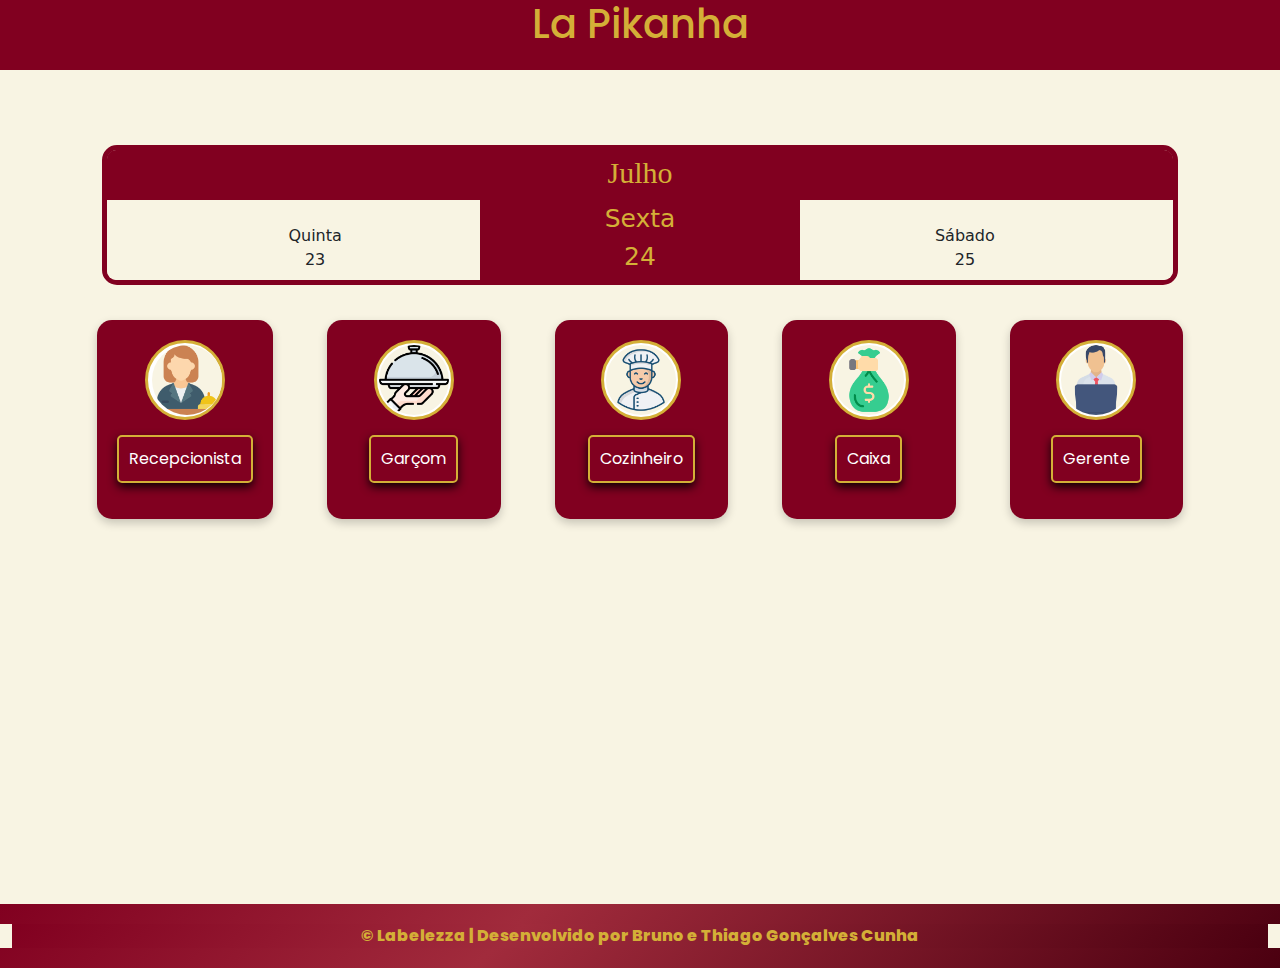
<file: index.html>
<!DOCTYPE html>
<html lang="pt-br">

<head>
    <meta charset="UTF-8">
    <meta name="viewport" content="width=device-width, initial-scale=1.0">
    <script src="https://cdn.jsdelivr.net/npm/bootstrap@5.3.3/dist/js/bootstrap.bundle.min.js"
        integrity="sha384-YvpcrYf0tY3lHB60NNkmXc5s9fDVZLESaAA55NDzOxhy9GkcIdslK1eN7N6jIeHz" crossorigin="anonymous"
        defer></script>
    <script src="/js/script.js" defer></script>
    
    <link href="https://cdn.jsdelivr.net/npm/bootstrap@5.3.3/dist/css/bootstrap.min.css" rel="stylesheet"
        integrity="sha384-QWTKZyjpPEjISv5WaRU9OFeRpok6YctnYmDr5pNlyT2bRjXh0JMhjY6hW+ALEwIH" crossorigin="anonymous">
    <link href="https://fonts.googleapis.com/css2?family=Poppins:wght@300;400;500;600&display=swap" rel="stylesheet">

    <link rel="preconnect" href="https://fonts.googleapis.com">
    <link rel="preconnect" href="https://fonts.gstatic.com" crossorigin>
    <link href="https://fonts.googleapis.com/css2?family=Playfair+Display:ital,wght@0,400..900;1,400..900&display=swap"
        rel="stylesheet">
    <link href="https://fonts.googleapis.com/css2?family=Montserrat:ital,wght@0,100..900;1,100..900&display=swap"
        rel="stylesheet">
    <link rel="stylesheet" href="css/style.css">
    <title>La Pikanha</title>
    <link rel="icon" type="image/x-icon" href="/img/chef-masculino.png">
</head>

<body>

    <header id="cab">
        <h1>
            La Pikanha
        </h1>
    </header>
    <main class="container">
        <div class="calendario">
            <div class="apoio">
                <div class="hcalendario">
                    <span id="mes"></span>
                </div>
                <div class="corpocal">
                    <p>
                        <span id="diaDaSemanam"></span>
                        <br>
                        <span id="datam"></span>
                    </p>
                    <p class="prf">
                        <span id="diaDaSemana"></span>
                        <br>
                        <span id="data"></span>
                    </p>
                    <p>
                        <span id="diaDaSemanaM"></span>
                        <br>
                        <span id="dataM"></span>
                    </p>
                </div>
            </div>
        </div>
        <div>
            <section class="row">
                <article class="col">
                    <a href="pages/recepcao.html">
                        <div class="op">
                            <button id="recepcionista" class="btop">
                                <img src="img/recepcionista.png" height="70">
                            </button>
                            <p class="col-menu ">Recepcionista</p>
                        </div>
                    </a>
                </article>
                <article class="col">
                    <a href="pages/garcom.html">
                        <div class="col op">
                            <button id="garcom" class="btop"><img src="img/garcom.png" height="70"></button>
                            <p class="col-menu">Garçom</p>
                        </div>
                    </a>
                </article>
                <article class="col">
                    <a href="/pages/cozinheiro.html">
                        <div class="col op">
                            <button class="btop">
                                <img src="img/chef-masculino.png" height="70">
                            </button>
                            <p class="col-menu">Cozinheiro</p>
                        </div>
                    </a>
                </article>
                <article class="col">
                    <a href="pages/caixa.html">
                        <div class="col op">
                            <button class="btop">
                                <img src="img/money-bag.png" height="70">
                            </button>
                            <p class="col-menu">Caixa</p>
                        </div>
                    </a>
                </article>
                <article class="col">
                    <a href="pages/gerente.html">
                        <div class="col op">
                            <button class="btop">
                                <img src="img/gerente.png" height="70">
                            </button>

                            <p class="col-menu">Gerente</p>
                        </div>
                    </a>
                </article>
            </section>
            <section class="row">
            </section>
        </div>
    </main>
    <footer>
        <div class="container-fluid">
            <p class="mb-0">© Labelezza | Desenvolvido por Bruno e Thiago Gonçalves Cunha</p>
        </div>

    </footer>
    <span id="data"></span>
    
    

</body>

</html>
</file>
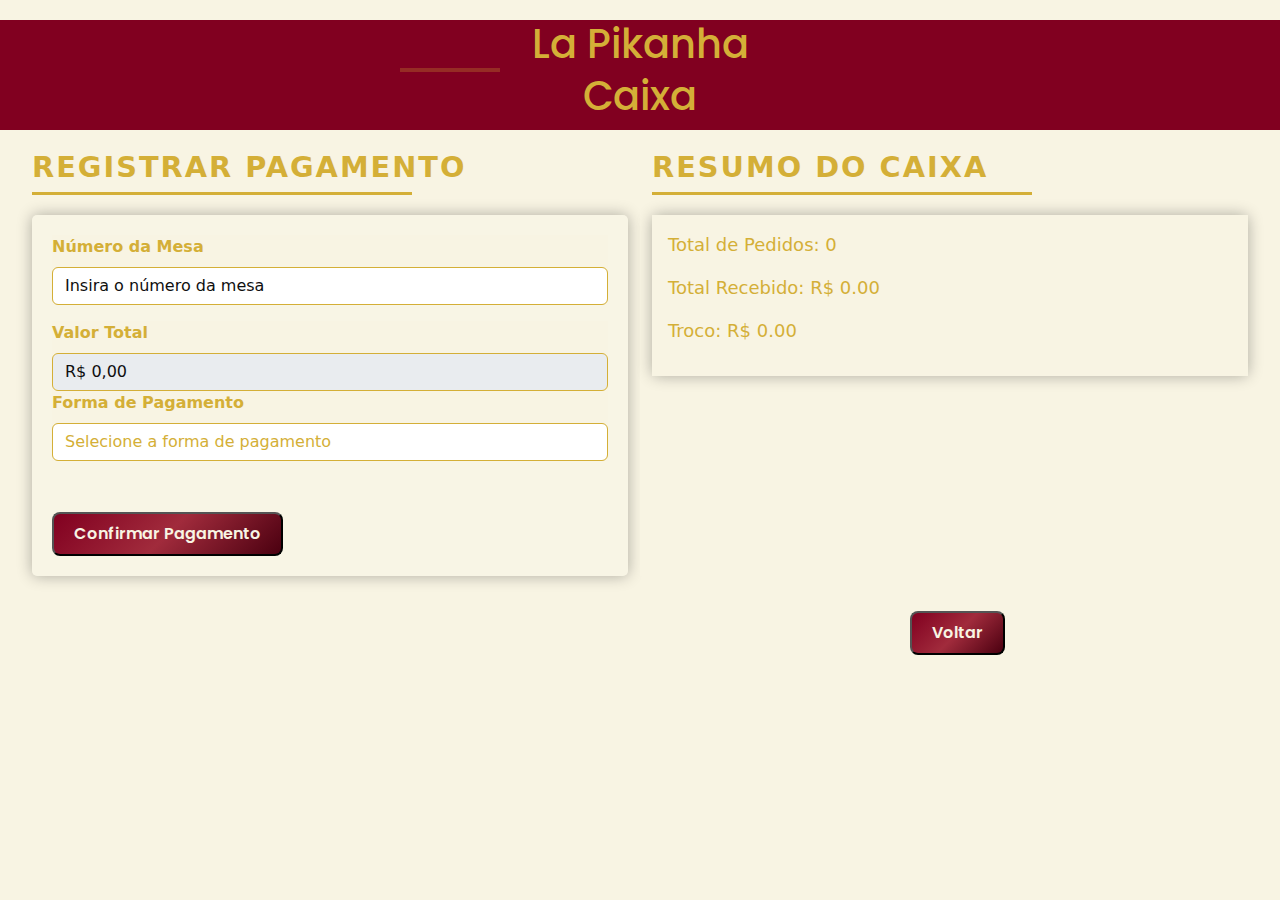
<file: pages/caixa.html>
<!DOCTYPE html>
<html lang="pt-br">
    <head>
        <meta charset="UTF-8">
        <meta name="viewport" content="width=device-width, initial-scale=1.0">
        <script src="https://cdn.jsdelivr.net/npm/bootstrap@5.3.3/dist/js/bootstrap.bundle.min.js"
            integrity="sha384-YvpcrYf0tY3lHB60NNkmXc5s9fDVZLESaAA55NDzOxhy9GkcIdslK1eN7N6jIeHz" crossorigin="anonymous"
            defer></script>
        <script src="/js/script.js" defer></script>
        <script src="/js/caixa.js" defer></script>
        <link href="https://cdn.jsdelivr.net/npm/bootstrap@5.3.3/dist/css/bootstrap.min.css" rel="stylesheet"
            integrity="sha384-QWTKZyjpPEjISv5WaRU9OFeRpok6YctnYmDr5pNlyT2bRjXh0JMhjY6hW+ALEwIH" crossorigin="anonymous">
        <link href="https://fonts.googleapis.com/css2?family=Poppins:wght@300;400;500;600&display=swap" rel="stylesheet">
        
        <link rel="preconnect" href="https://fonts.googleapis.com">
        <link rel="preconnect" href="https://fonts.gstatic.com" crossorigin>
        <link href="https://fonts.googleapis.com/css2?family=Playfair+Display:ital,wght@0,400..900;1,400..900&display=swap"
            rel="stylesheet">
        <link href="https://fonts.googleapis.com/css2?family=Montserrat:ital,wght@0,100..900;1,100..900&display=swap"
            rel="stylesheet">
        <link rel="stylesheet" href="../css/caixa.css"> 
        <link rel="stylesheet" href="../css/style.css">
        <title>La Pikanha</title>
        <link rel="icon" type="image/x-icon" href="/img/">
    </head>
<body>
    <header id="cab2">
        <h1>
            La Pikanha
            <br>
            <hr id="hr1">
            Caixa
        </h1>
    </header>
    <main>

        <div class="container-fluid">
            <div class="row">
                <div class="col-md-6">
                    <h4>Registrar Pagamento</h4>
                    <form id="payment-form">
                        <div class="mb-3">
                            <label for="order-number" class="form-label">Número da Mesa</label>
                            <input type="number" class="form-control" id="order-number" placeholder="Insira o número da mesa">
                        </div>
                        <div class="mb-3">
                            <label for="total-amount" class="form-label">Valor Total</label>
                            <input type="text" class="form-control" id="total-amount" placeholder="R$ 0,00" disabled>
                        
                                <label for="payment-method" class="form-label">Forma de Pagamento</label>
                                <select class="form-control" id="payment-method">
                                    <option value="">Selecione a forma de pagamento</option>
                                    <option value="dinheiro">Dinheiro</option>
                                    <option value="cartao">Cartão</option>
                                    <option value="pix">Pix</option>
                                </select>
                        </div>
                            <div class="mb-3" id="cash-payment-section" style="display:none;">
                                <label for="cash-received" class="form-label">Valor Recebido</label>
                                <input type="number" class="form-control" id="cash-received" placeholder="Insira o valor recebido">
                            </div>
                            
                        <button type="button" id="confirmar">Confirmar Pagamento</button>
                    </form>
                </div>
                <div class="col-md-6">
                    <h4>Resumo do Caixa</h4>
                    <div class="card">
                        <div class="card-body">
                            <p>Total de Pedidos: <span id="total-pedidos">0</span></p>
                            <p>Total Recebido: R$ <span id="total-recebido">0.00</span></p>
                            <p>Troco: R$ <span id="troco">0.00</span></p>
                        </div>
                    </div>
                </div>
            </div>
        </div>
        
    

        <a href="/index.html">
            <button class="voltar">
                Voltar
            </button>

        </a>
        
    </main>
</body>
</html>
</file>
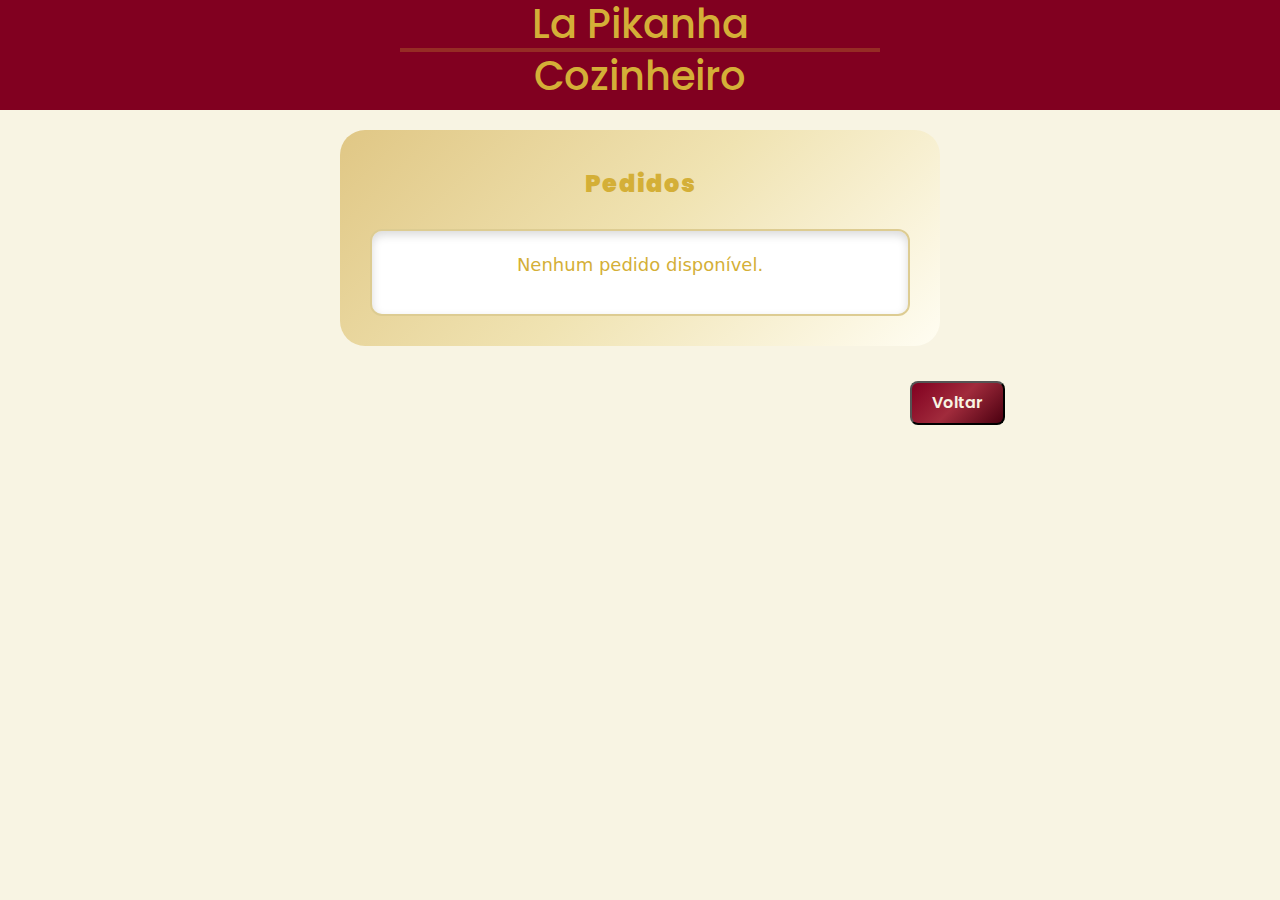
<file: pages/cozinheiro.html>
<!DOCTYPE html>
<html lang="pt-br">
    <head>
        <meta charset="UTF-8">
        <meta name="viewport" content="width=device-width, initial-scale=1.0">
        <script src="https://cdn.jsdelivr.net/npm/bootstrap@5.3.3/dist/js/bootstrap.bundle.min.js"
            integrity="sha384-YvpcrYf0tY3lHB60NNkmXc5s9fDVZLESaAA55NDzOxhy9GkcIdslK1eN7N6jIeHz" crossorigin="anonymous"
            defer></script>
        <script src="/js/script.js" defer></script>
        <script src="/js/cozinheiro.js"defer></script>
        <link href="https://cdn.jsdelivr.net/npm/bootstrap@5.3.3/dist/css/bootstrap.min.css" rel="stylesheet"
            integrity="sha384-QWTKZyjpPEjISv5WaRU9OFeRpok6YctnYmDr5pNlyT2bRjXh0JMhjY6hW+ALEwIH" crossorigin="anonymous">
        <link href="https://fonts.googleapis.com/css2?family=Poppins:wght@300;400;500;600&display=swap" rel="stylesheet">
        
        <link rel="preconnect" href="https://fonts.googleapis.com">
        <link rel="preconnect" href="https://fonts.gstatic.com" crossorigin>
        <link href="https://fonts.googleapis.com/css2?family=Playfair+Display:ital,wght@0,400..900;1,400..900&display=swap"
            rel="stylesheet">
        <link href="https://fonts.googleapis.com/css2?family=Montserrat:ital,wght@0,100..900;1,100..900&display=swap"
            rel="stylesheet">
        <link rel="stylesheet" href="../css/cozinheiro.css"> 
        <link rel="stylesheet" href="../css/style.css">
        <title>La Pikanha</title>
        <link rel="icon" type="image/x-icon" href="/img/">
    </head>
<body>
    <div class="container-fluid "></div>

        <header id="cab2">
            <h1>
                La Pikanha
                <br>
                <hr id="hr1">
                Cozinheiro
            </h1>
        </header>
            <main>
                
                <div class="pedidos">
                    <h2>Pedidos</h2>
                    <div id="pedidoCozinheiro" class="pedidos-area"></div>

                </div>
                <a href="/index.html">
                    <button  class="voltar">
                        Voltar
                    </button>
                </a>

                
            </main>
    </div>
</body>
</html>
</file>
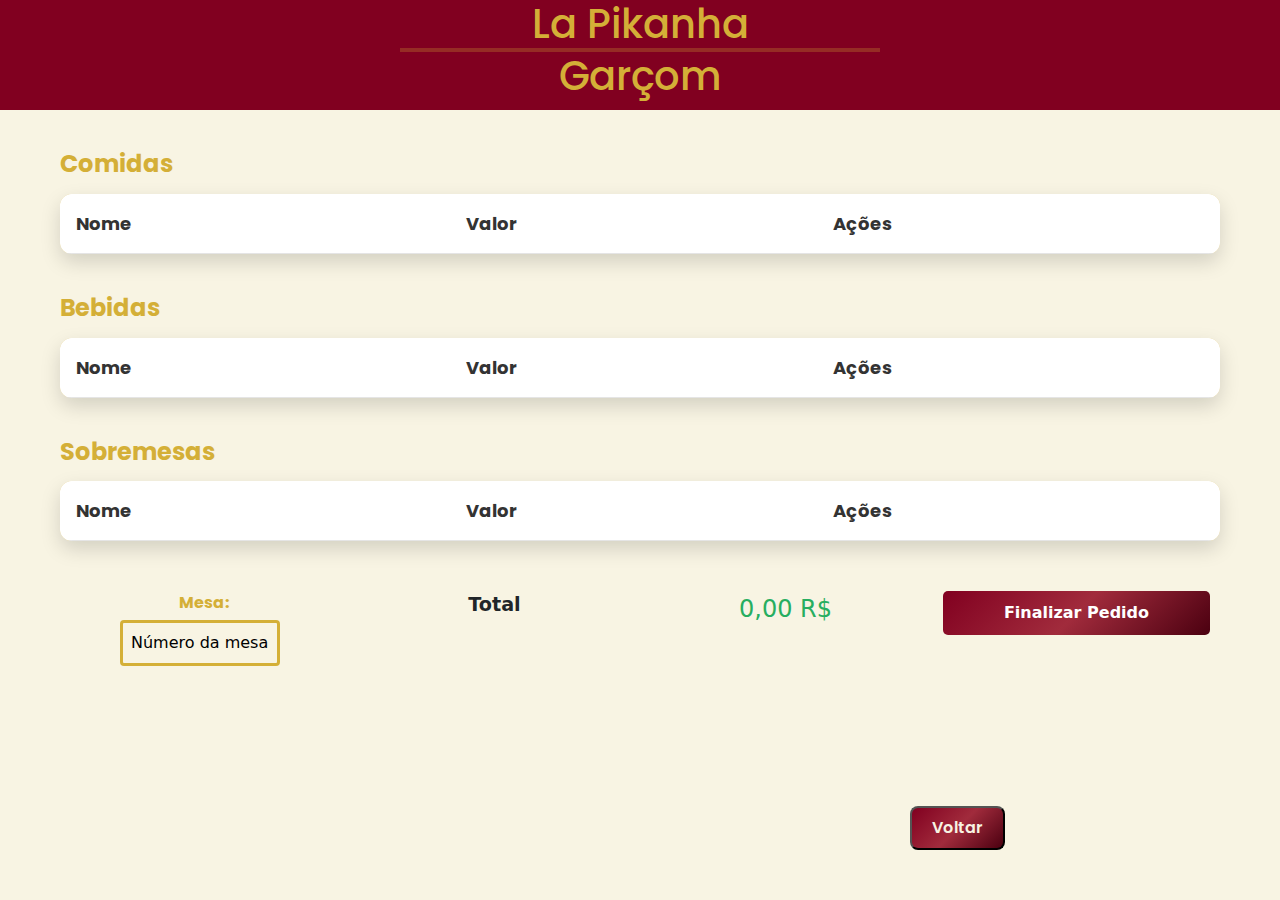
<file: pages/garcom.html>
<!DOCTYPE html>
<html lang="pt-br">
    <head>
        <meta charset="UTF-8">
        <meta name="viewport" content="width=device-width, initial-scale=1.0">
        <script src="https://cdn.jsdelivr.net/npm/bootstrap@5.3.3/dist/js/bootstrap.bundle.min.js"
            integrity="sha384-YvpcrYf0tY3lHB60NNkmXc5s9fDVZLESaAA55NDzOxhy9GkcIdslK1eN7N6jIeHz" crossorigin="anonymous"
            defer></script>
        <script src="/js/garcom.js"defer></script>
        <script src="/js/cozinheiro.js"defer></script>
        <link href="https://cdn.jsdelivr.net/npm/bootstrap@5.3.3/dist/css/bootstrap.min.css" rel="stylesheet"
            integrity="sha384-QWTKZyjpPEjISv5WaRU9OFeRpok6YctnYmDr5pNlyT2bRjXh0JMhjY6hW+ALEwIH" crossorigin="anonymous">
        <link href="https://fonts.googleapis.com/css2?family=Poppins:wght@300;400;500;600&display=swap" rel="stylesheet">
        
        <link rel="preconnect" href="https://fonts.googleapis.com">
        <link rel="preconnect" href="https://fonts.gstatic.com" crossorigin>
        <link href="https://fonts.googleapis.com/css2?family=Playfair+Display:ital,wght@0,400..900;1,400..900&display=swap"
            rel="stylesheet">
        <link href="https://fonts.googleapis.com/css2?family=Montserrat:ital,wght@0,100..900;1,100..900&display=swap"
            rel="stylesheet">
        <link rel="stylesheet" href="../css/garcom.css">
        <link rel="stylesheet" href="../css/style.css">

        
        <title>La Pikanha</title>
        <link rel="icon" type="image/x-icon" href="/img/">
    </head>
<body>
    <header id="cab2">
        <h1>
            La Pikanha
            <br>
            <hr id="hr1">
            Garçom
        </h1>
    </header>
    <main>
        <div class="container">
            <section>
                <h3>Comidas</h3>
                <table class="table">
                    <thead>
                        <tr>
                            <th>Nome</th>
                            <th>Valor</th>
                            <th>Ações</th>
                        </tr>
                    </thead>
                    <tbody id="comidas"></tbody>
                </table>
    
                <h3>Bebidas</h3>
                <table class="table">
                    <thead>
                        <tr>
                            <th>Nome</th>
                            <th>Valor</th>
                            <th>Ações</th>
                        </tr>
                    </thead>
                    <tbody id="bebidas"></tbody>
                </table>
    
                <h3>Sobremesas</h3>
                <table class="table">
                    <thead>
                        <tr>
                            <th>Nome</th>
                            <th>Valor</th>
                            <th>Ações</th>
                        </tr>
                    </thead>
                    <tbody id="sobremesas"></tbody>
                </table>
                <article class="row">
                    <div class="col colnmesa">
                        <label for="mesa">Mesa:</label>
                        <input type="number" id="mesa" class="styled-input" placeholder="Número da mesa" required>
                        
                    </div>
                    <div class="col total">Total</div>
                    <div class="col total-valor" id="totalDisplay">0,00 R$</div>
                    <div class="col">
                        <button id="finalizar" onclick="finalizarPedidoGarcom()">Finalizar Pedido</button>
                    </div>
                </article>
                
                <article class="row">
                    <div id="telo" class="container"></div>
                </article>
                
            </section>
        </div>
        <a href="/index.html">
            <button class="voltar">
                Voltar
            </button>
        </a>
    </main>
</body>
</html>
</file>
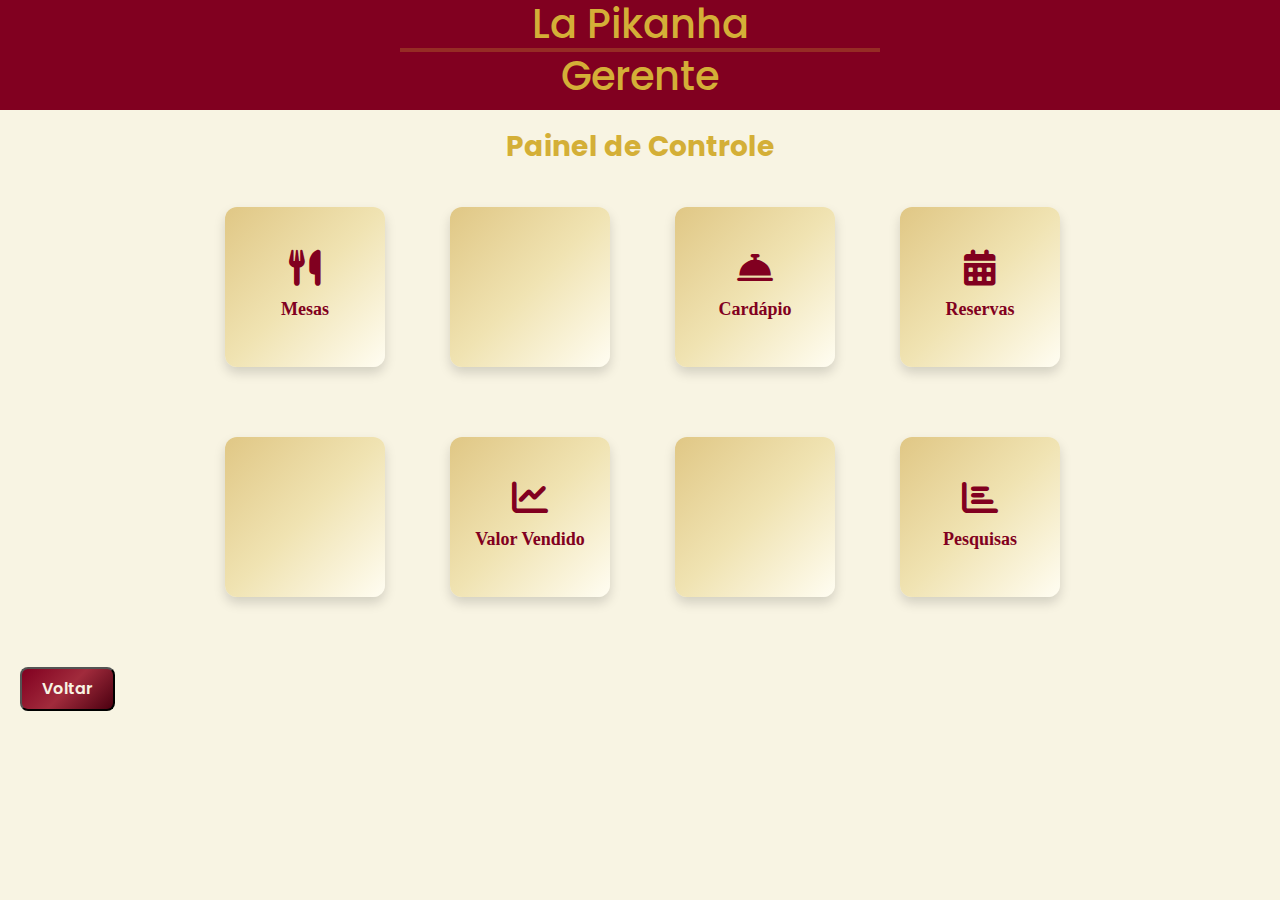
<file: pages/gerente.html>
<!DOCTYPE html>
<html lang="pt-br">
    <head>
        <meta charset="UTF-8">
        <meta name="viewport" content="width=device-width, initial-scale=1.0">
        <script src="https://cdn.jsdelivr.net/npm/bootstrap@5.3.3/dist/js/bootstrap.bundle.min.js"
            integrity="sha384-YvpcrYf0tY3lHB60NNkmXc5s9fDVZLESaAA55NDzOxhy9GkcIdslK1eN7N6jIeHz" crossorigin="anonymous"
            defer></script>
        <script src="/js/script.js" defer></script>
        <script src="/js/mesas.js" defer></script>
        <link href="https://cdn.jsdelivr.net/npm/bootstrap@5.3.3/dist/css/bootstrap.min.css" rel="stylesheet"
            integrity="sha384-QWTKZyjpPEjISv5WaRU9OFeRpok6YctnYmDr5pNlyT2bRjXh0JMhjY6hW+ALEwIH" crossorigin="anonymous">
        <link href="https://fonts.googleapis.com/css2?family=Poppins:wght@300;400;500;600&display=swap" rel="stylesheet">
        
        <link rel="preconnect" href="https://fonts.googleapis.com">
        <link rel="preconnect" href="https://fonts.gstatic.com" crossorigin>
        <link href="https://fonts.googleapis.com/css2?family=Playfair+Display:ital,wght@0,400..900;1,400..900&display=swap"
            rel="stylesheet">
        <link href="https://fonts.googleapis.com/css2?family=Montserrat:ital,wght@0,100..900;1,100..900&display=swap"
            rel="stylesheet">
        <link rel="stylesheet" href="../css/gerente.css"> 
        <link rel="stylesheet" href="../css/style.css">
        <link rel="stylesheet" href="https://cdnjs.cloudflare.com/ajax/libs/font-awesome/6.0.0-beta3/css/all.min.css">

        <title>La Pikanha</title>
        <link rel="icon" type="image/x-icon" href="/img/">
    </head>
<body>
    <header id="cab2">
        <h1>
            La Pikanha
            <br>
            <hr id="hr1">
            Gerente
        </h1>
    </header>
    <main>
        <div class="container-fluid">
            <h3 id="h3gerente">
                Painel de Controle
            </h3>
            <section class="row">
                <article class="col-sm-3 colgerente">
                    <a href="/subpages/mesasgerente.html">
                        <button class="btopgerente">
                            <i class="fas fa-utensils"></i>
                            Mesas
                        </button>
                    </a>
                </article>
                <article class="col-sm-3 colgerente">
                    <button class="btopgerente">
                        <!-- <i class="fas fa-file-invoice-dollar"></i>
                        Contas Pendentes -->
                    </button>
                </article>
                <article class="col-sm-3 colgerente">
                    <a href="/subpages/cardapio.html">
                        <button class="btopgerente">
                            <i class="fas fa-concierge-bell"></i>
                            Cardápio
                        </button>
                    </a>
                </article>
                <article class="col-sm-3 colgerente">
                    <button class="btopgerente">
                        <i class="fas fa-calendar-alt"></i>
                        Reservas
                    </button>
                </article>
            </section>
            <section class="row">
                <article class="col-sm-3 colgerente">
                    <button class="btopgerente">
                        <!-- <i class="fas fa-clipboard-list"></i>
                        Pedidos -->
                    </button>
                </article>
                <article class="col-sm-3 colgerente">
                    <button class="btopgerente">
                        <i class="fas fa-chart-line"></i>
                        Valor Vendido
                    </button>
                </article>
                <article class="col-sm-3 colgerente">
                    <button class="btopgerente">
                        <!-- <i class="fas fa-boxes"></i>
                        Estoques -->
                    </button>
                </article>
                <article class="col-sm-3 colgerente">
                    <button class="btopgerente">
                        <i class="fas fa-chart-bar"></i>
                        Pesquisas
                    </button>
                </article>
            </section>
        </div>
        <a href="/index.html">
            <button class="voltar">
                
                Voltar
            </button>
        </a>
    </main>
    
</body>
</html>
</file>
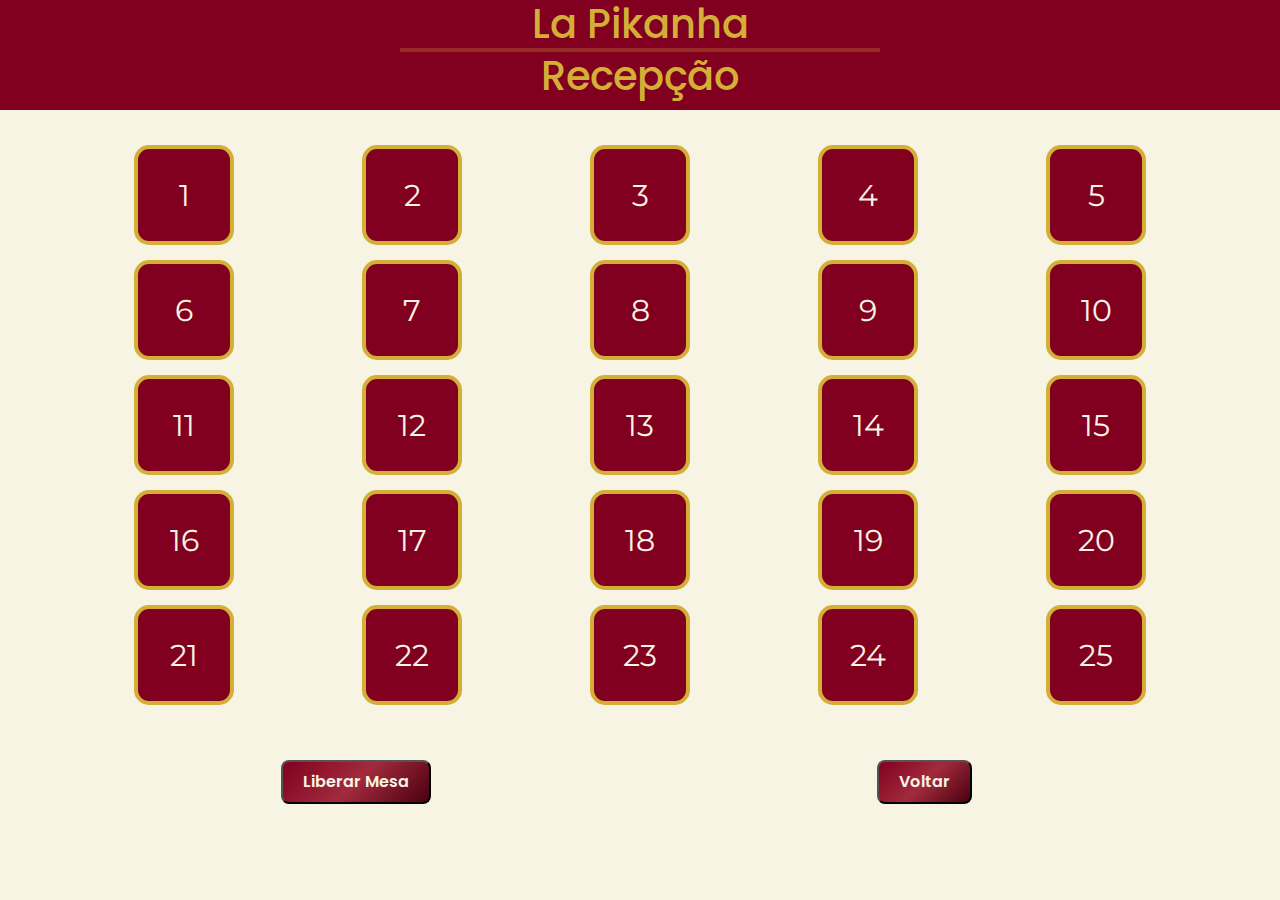
<file: pages/recepcao.html>
<!DOCTYPE html>
<html lang="pt-br">

<head>
    <meta charset="UTF-8">
    <meta name="viewport" content="width=device-width, initial-scale=1.0">
    <script src="https://cdn.jsdelivr.net/npm/bootstrap@5.3.3/dist/js/bootstrap.bundle.min.js"
        integrity="sha384-YvpcrYf0tY3lHB60NNkmXc5s9fDVZLESaAA55NDzOxhy9GkcIdslK1eN7N6jIeHz" crossorigin="anonymous"
        defer></script>
    
    <script src="/js/mesas.js" defer></script>
    <link href="https://cdn.jsdelivr.net/npm/bootstrap@5.3.3/dist/css/bootstrap.min.css" rel="stylesheet"
        integrity="sha384-QWTKZyjpPEjISv5WaRU9OFeRpok6YctnYmDr5pNlyT2bRjXh0JMhjY6hW+ALEwIH" crossorigin="anonymous">
    <link href="https://fonts.googleapis.com/css2?family=Poppins:wght@300;400;500;600&display=swap" rel="stylesheet">

    <link rel="preconnect" href="https://fonts.googleapis.com">
    <link rel="preconnect" href="https://fonts.gstatic.com" crossorigin>
    <link href="https://fonts.googleapis.com/css2?family=Playfair+Display:ital,wght@0,400..900;1,400..900&display=swap"
        rel="stylesheet">
    <link href="https://fonts.googleapis.com/css2?family=Montserrat:ital,wght@0,100..900;1,100..900&display=swap"
        rel="stylesheet">
    <link rel="stylesheet" href="../css/recepcao.css">   
    <link rel="stylesheet" href="../css/style.css">
    <title>Recepção</title>
    <link rel="icon" type="image/x-icon" href="/img/recepcionista.png">
</head>

<body>
    <header id="cab2">
        <h1>
            La Pikanha
            <br>
            <hr id="hr1">
            Recepção
        </h1>
    </header>
    <div class="container-fluid">
        <main class="container">
            <section class="row area">
                <article class="col">
                    <button id="mesa1" class="mesas" onclick="mesa(1)">1</button>
                </article>
                <article class="col">
                    <button id="mesa2" class="mesas" onclick="mesa(2)">2</button>
                </article>
                <article class="col">
                    <button id="mesa3" class="mesas" onclick="mesa(3)">3</button>
                </article>
                <article class="col">
                    <button id="mesa4" class="mesas" onclick="mesa(4)">4</button>
                </article>
                <article class="col">
                    <button id="mesa5" class="mesas" onclick="mesa(5)">5</button>
                </article>
            </section>
            <section class="row area">
                <article class="col">
                    <button id="mesa6" class="mesas" onclick="mesa(6)">6</button>
                </article>
                <article class="col">
                    <button id="mesa7" class="mesas" onclick="mesa(7)">7</button>
                </article>
                <article class="col">
                    <button id="mesa8" class="mesas" onclick="mesa(8)">8</button>
                </article>
                <article class="col">
                    <button id="mesa9" class="mesas" onclick="mesa(9)">9</button>
                </article>
                <article class="col">
                    <button id="mesa10" class="mesas" onclick="mesa(10)">10</button>
                </article>
            </section>
            <section class="row area">
                <article class="col">
                    <button id="mesa11" class="mesas" onclick="mesa(11)">11</button>
                </article>
                <article class="col">
                    <button id="mesa12" class="mesas" onclick="mesa(12)">12</button>
                </article>
                <article class="col">
                    <button id="mesa13" class="mesas" onclick="mesa(13)">13</button>
                </article>
                <article class="col">
                    <button id="mesa14" class="mesas" onclick="mesa(14)">14</button>
                </article>
                <article class="col">
                    <button id="mesa15" class="mesas" onclick="mesa(15)">15</button>
                </article>
            </section>
            <section class="row area">
                <article class="col">
                    <button id="mesa16" class="mesas" onclick="mesa(16)">16</button>
                </article>
                <article class="col">
                    <button id="mesa17" class="mesas" onclick="mesa(17)">17</button>
                </article>
                <article class="col">
                    <button id="mesa18" class="mesas" onclick="mesa(18)">18</button>
                </article>
                <article class="col">
                    <button id="mesa19" class="mesas" onclick="mesa(19)">19</button>
                </article>
                <article class="col">
                    <button id="mesa20" class="mesas" onclick="mesa(20)">20</button>
                </article>
            </section>
            <section class="row area">
                <article class="col">
                    <button id="mesa21" class="mesas" onclick="mesa(21)">21</button>
                </article>
                <article class="col">
                    <button id="mesa22" class="mesas" onclick="mesa(22)">22</button>
                </article>
                <article class="col">
                    <button id="mesa23" class="mesas" onclick="mesa(23)">23</button>
                </article>
                <article class="col">
                    <button id="mesa24" class="mesas" onclick="mesa(24)">24</button>
                </article>
                <article class="col">
                    <button id="mesa25" class="mesas" onclick="mesa(25)">25</button>
                </article>
            </section>

            </section>
            <section class="row-liberar">
                <article class="col">
                    <button class="liberar" onclick="liberar()">
                        Liberar Mesa
                    </button>
                </article>
                <article class="col">
                    <a href="/index.html">
                        <button class="voltar">
                            Voltar
                        </button>
                    </a>
                </article>
            </section>
            <section id="mesasusadas"></section>
        </main>
    </div>


</body>

</html>
</file>
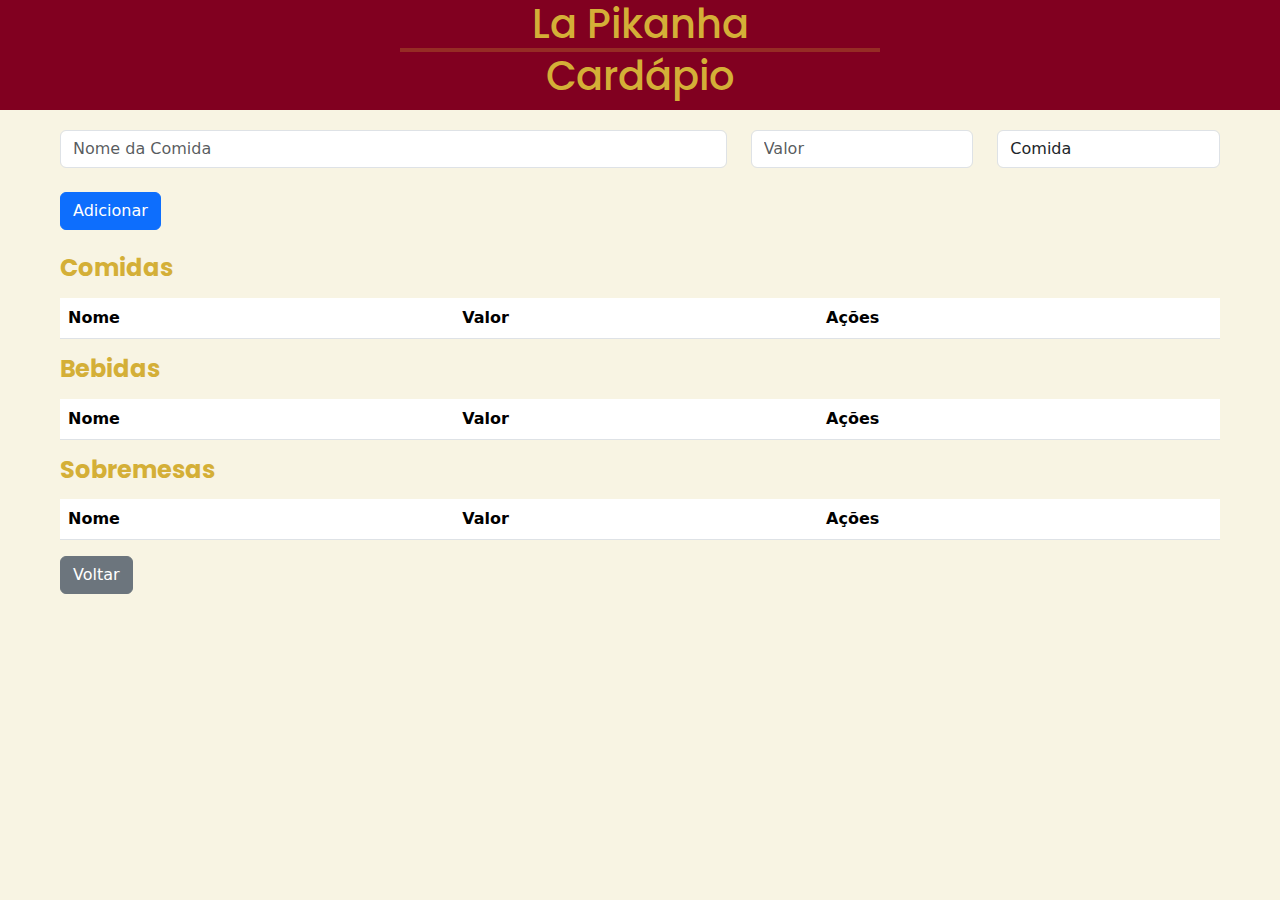
<file: subpages/cardapio.html>
<!DOCTYPE html>
<html lang="pt-br">

<head>
    <meta charset="UTF-8">
    <meta name="viewport" content="width=device-width, initial-scale=1.0">
    <script src="https://cdn.jsdelivr.net/npm/bootstrap@5.3.3/dist/js/bootstrap.bundle.min.js"
        integrity="sha384-YvpcrYf0tY3lHB60NNkmXc5s9fDVZLESaAA55NDzOxhy9GkcIdslK1eN7N6jIeHz" crossorigin="anonymous"
        defer></script>
    <script src="/js/script.js" defer></script>
    <script src="/js/mesas.js" defer></script>
    <script src="/js/gerente.js"></script>
    <link href="https://cdn.jsdelivr.net/npm/bootstrap@5.3.3/dist/css/bootstrap.min.css" rel="stylesheet"
        integrity="sha384-QWTKZyjpPEjISv5WaRU9OFeRpok6YctnYmDr5pNlyT2bRjXh0JMhjY6hW+ALEwIH" crossorigin="anonymous">
    <link href="https://fonts.googleapis.com/css2?family=Poppins:wght@300;400;500;600&display=swap" rel="stylesheet">

    <link rel="preconnect" href="https://fonts.googleapis.com">
    <link rel="preconnect" href="https://fonts.gstatic.com" crossorigin>
    <link href="https://fonts.googleapis.com/css2?family=Playfair+Display:ital,wght@0,400..900;1,400..900&display=swap"
        rel="stylesheet">
    <link href="https://fonts.googleapis.com/css2?family=Montserrat:ital,wght@0,100..900;1,100..900&display=swap"
        rel="stylesheet">
        <link rel="stylesheet" href="../gerente.css/cardapio.css">
    <link rel="stylesheet" href="../css/style.css">
    <title>Cardápio</title>
    <link rel="icon" type="image/x-icon" href="/img/chef-masculino.png">
</head>

<body>
    <header id="cab2">
        <h1>
            La Pikanha
            <br>
            <hr id="hr1">
            Cardápio
        </h1>
    </header>
    <main class="container">
        <section class="row mb-4">
            <div class="col-sm-7">
                <input type="text" id="nomecomida" class="form-control" placeholder="Nome da Comida" required>
            </div>
            <div class="col-sm">
                <input type="number" id="valorcomida" class="form-control" placeholder="Valor" required>
            </div>
            <div class="col-sm">
                <select id="tipodecomida" class="form-control">
                    <option value="comidas">Comida</option>
                    <option value="bebidas">Bebida</option>
                    <option value="sobremesas">Sobremesa</option>
                </select>
            </div>
        </section>
        <section class="mb-4">
            <button class="btn btn-primary" type="button" onclick="adicionarComida()">Adicionar</button>
        </section>
        <section>
            <h3>Comidas</h3>
            <table class="table">
                <thead>
                    <tr>
                        <th>Nome</th>
                        <th>Valor</th>
                        <th>Ações</th>
                    </tr>
                </thead>
                <tbody id="comidas"></tbody>
            </table>

            <h3>Bebidas</h3>
            <table class="table">
                <thead>
                    <tr>
                        <th>Nome</th>
                        <th>Valor</th>
                        <th>Ações</th>
                    </tr>
                </thead>
                <tbody id="bebidas"></tbody>
            </table>

            <h3>Sobremesas</h3>
            <table class="table">
                <thead>
                    <tr>
                        <th>Nome</th>
                        <th>Valor</th>
                        <th>Ações</th>
                    </tr>
                </thead>
                <tbody id="sobremesas"></tbody>
            </table>
        </section>
        <a href="/pages/gerente.html">
            <button class="btn btn-secondary liberar">Voltar</button>
        </a>
    </main>
    
</body>

</html>
</file>
<file: css/style.css>
/* CSS GERAL */

* {
    margin: 0px;
    padding: 0px;
    background-color: #F8F4E3;
    /* border: 2px solid black; */
}


body {
    background-color: #F8F4E3;
}

a {
    text-decoration: none;
}


#cab {
    background-color: #810020;
    height: 70px;
    width: 100%;
}

#cab2 {
    background-color: #810020;
    height: 110px;
    width: 100%;
    
}

#hr1 {
    margin: 0px 400px;
    border: 2px solid #D4AF37;
}

h1 {
    background-color: #810020;
    color: #D4AF37;
    font-family: "Playfair Display", serif;
    font-optical-sizing: auto;
    font-weight: weight;
    font-style: normal;
    text-align: center;
    font-family: 'Poppins', sans-serif; 
}



main {
    padding: 20px;
}

.calendario {
    margin-top: 35px;
    border-radius: 15px;
    padding: 20px;
    /* Adiciona um espaçamento interno para dar mais "respiro" ao conteúdo */


    justify-content: center;
    align-items: center;
    text-align: center;
}

.hcalendario {
    background-color: #810020;
    border-radius: 9px 9px 0px 0px;
    height: 50px;
    text-align: center;
}

.hcalendario>span {
    background-color: #810020;
    color: #D4AF37;
    margin-top: px;
    font-size: 30px;
    font-family: "Lora", serif;
}

.corpocal>p {
    display: inline-block;
    width: 30%;
    margin: 0;

}

.corpocal {
    text-align: center;
    margin: 0px;
    padding: 0px;
    border-radius: 0px 0px 9px 9px;
}

.apoio {
    border: 5px solid #810020;
    border-radius: 15px;
}

.prf {
    color: #D4AF37;
    background-color: #810020;
    height: 80px;
    font-size: 25px;
}

.prf>span {
    color: #D4AF37;
    background-color: #810020;

}

/* provisorio */

/* Estilo dos artigos */
.col-menu {
    padding: 10px;
    color: #ffffff;
    /* Texto branco */
    font-family: 'Poppins', sans-serif;
    transition: transform 0.3s ease;
    box-shadow: 0 4px 10px rgba(0, 0, 0, 0.9);
    /* Sombra suave */
    border: 2px solid #D4AF37;
    /* Border dourado */
    background-color: #810020;
    border-radius: 5px;
}


.op {
    display: flex;
    flex-direction: column;
    align-items: center;
    justify-content: center;
    padding: 20px;
    margin: 15px;
    background-color: #810020;
    color: #D4AF37;
    border-radius: 15px;
    transition: transform 0.3s ease;
    box-shadow: 0 4px 10px rgba(0, 0, 0, 0.2);
    /* Sombra suave */
}



.op:hover {
    transform: scale(1.05);
    /* Efeito de hover para aumentar levemente */
    box-shadow: 0 8px 20px rgba(0, 0, 0, 0.3);
    /* Sombra mais intensa ao hover */
}

#recepcionista {
    justify-content: flex-end;
    /* Alinha o conteúdo para a direita */
}

.btop {
    height: 80px;
    width: 80px;
    border-radius: 50%;
    margin-bottom: 15px;
    border: 3px solid #D4AF37;
    background-color: white;
    display: flex;
    align-items: center;
    justify-content: center;
    transition: background-color 0.3s ease;
}

.btop:hover {
    background-color: #D4AF37;
}



img {

    border-radius: 50%;
    /* Raio da borda para formato redondo */
}

.voltar {
    
    background :linear-gradient(135deg, #810020, #a12b3c, #4b0010);
    color:  #F8F4E3 ; 
    border-radius: 8px;
    padding: 8px 20px;
    font-family: 'Poppins', sans-serif;
    margin-top: 35px;
    text-align: center;
    font-weight: 600;
}

footer {
    background: linear-gradient(135deg, #810020 0%, #a12b3c 40%, #4b0010 100%);
    color: #D4AF37;
    text-align: center;
    padding: 20px 0;
    position: relative;
    bottom: 0;
    width: 100%;
    margin-top: 350px;
    
}

footer p {
    margin: 0;
    font-family:  'Poppins', sans-serif;
    font-size: 16px;
    font-weight: 800;
    background: linear-gradient(135deg, #810020 0%, #a12b3c 40%, #4b0010 100%);
    
    
}
</file>
<file: css/caixa.css>
h4 {
    font-size: 1.8rem;
    color: #D4AF37;
    text-transform: uppercase;
    font-weight: 600;
    letter-spacing: 2px;
    margin-bottom: 20px;
    position: relative;
    padding-bottom: 10px;
}

h4::after {
    content: '';
    width: 380px;
    height: 3px;
    background-color: #D4AF37;
    position: absolute;
    left: 0;
    bottom: 0;
}

#cab2 {
    text-align: center;
    margin-top: 20px;
}

#hr1 {
    width: 100px;
    height: 3px;
    background-color: #D4AF37;
    border: none;
}

.form-label {
    font-weight: bold;
    color: #D4AF37;
}

#payment-form {
    background-color: rgba(255, 255, 255, 0.1);
    padding: 20px;
    border-radius: 5px;
    box-shadow: 0px 0px 15px rgba(0, 0, 0, 0.3);
}

.form-control {
    background-color: #ffffff;
    color: #D4AF37;
    border: 1px solid #D4AF37;
}

.form-control::placeholder {
    color: #0f0f0f;

}

    /* Para remover setas navegadores Webkit (Chrome, Safari, Edge) */
    input[type="number"]::-webkit-outer-spin-button,
    input[type="number"]::-webkit-inner-spin-button {
        -webkit-appearance: none;
        margin: 0;
        
}


input[type="number"] {
    -moz-appearance: textfield;
    
}




#confirmar{
    background :linear-gradient(135deg, #810020, #a12b3c, #4b0010);
    color:  #F8F4E3 ; 
    border-radius: 8px;
    padding: 8px 20px;
    font-family: 'Poppins', sans-serif;
    margin-top: 35px;
    text-align: center;
    font-weight: 600;
}



.card {
    margin-top: 20px;
    background-color: rgba(255, 255, 255, 0.1);
    border: none;
    box-shadow: 0px 0px 15px rgba(0, 0, 0, 0.3);
}

.card-body {
    font-size: 18px;
    color: #D4AF37;
}

.btn-primary:hover {
    background-color: #a12b3c;
    color: #fff;
}

.voltar{
    margin-left: 890px;
}
</file>
<file: css/cozinheiro.css>
h2{
    margin-bottom: 10px;
    color: #000000;
    text-align: center;
    font-size: 27px;
    letter-spacing: 1px;
    font-weight: 50;
    font-family: 'Poppins', sans-serif;
}

/* Estilo da área onde os pedidos são exibidos */


.pedidos {
    background: linear-gradient(135deg, #e0c785 0%, #f0e3b2 50%, #fffdf2 100%);
    border-radius: 25px;
    
    box-shadow: 0 8px 24px rgba(0, 0, 0, -.15);
    padding: 30px;
    max-width: 600px;
    margin: 0 auto;
    text-align: center;
    color: #D4AF37; /* Cor do texto */
    font-size: 18px; /* Tamanho da fonte */
}

.pedidos h2 {
    color: #D4AF37; /* Cor do título */
    font-size: 24px;
    font-weight: 1000;
    margin-bottom: 20px;
    border-radius: 25px;
    padding: 10px;
    background-color: transparent;
}

.pedidos-area {
    background-color: #ffffff;
    border-radius: 12px;
    padding: 20px;
    max-height: 300px;
    overflow-y: auto;
    box-shadow: inset 0 4px 10px rgba(0, 0, 0, 0.15);
    border: 2px solid #ddcc92;
    color: #D4AF37; /* Cor do texto dentro da área de pedidos */
}

.btn-primary:hover {
    background-color: #a12b3c;
    color: #fff;
}

p{
    background-color: transparent;
}

.finalizar{
    background: linear-gradient(135deg, #e0c785 0%, #f0e3b2 50%, #fffdf2 100%);
    color: #967e29;
    border-radius: 4px;
    font-family: 'Poppins', sans-serif;
    font-weight: 600;
    height: 35px;

}

.finalizar:hover{
    box-shadow:5px 5px 5px  #000000 (0, 0, 0.9);
    color: #b99727;
    background: linear-gradient(195deg, #e0c785 0%, #f5e5ae 50%, #fffdf2 100%);
    
}

h5{
    font-family:  'Poppins', sans-serif;
    font-weight:bold ;
}








button.voltar{
    text-align: center;
    margin-left: 890px;


}
</file>
<file: css/garcom.css>
/* Estilização geral das tabelas */


.container {
    padding: 20px;
    max-width: 1200px;
    margin: 0 auto;
}

h3 {
    font-size: 24px;
    font-weight: 700;
    color: #D4AF37; /* Dourado */
    text-align: left;
    margin-bottom: 15px;
    font-family: 'Poppins', sans-serif;
}

/* Estilo da tabela */





.table {
    width: 100%;
    margin-bottom: 40px;
    border-collapse: collapse;
    background-color: #fff; /* Fundo branco para garantir contraste */
    border-radius: 12px;
    overflow: hidden;
    box-shadow: 0 8px 20px rgba(0, 0, 0, 0.15); /* Sombra suave */
}

/* Estilo do cabeçalho (thead) */
.table thead {
    background-color: #D4AF37; /* Fundo dourado no cabeçalho */
    color: #000; /* Cor preta para o texto do cabeçalho */
}

.table th, .table td {
    padding: 16px;
    text-align: left;
    font-size: 18px;
    font-family: 'Poppins', sans-serif;
    border-bottom: 1px solid rgba(0, 0, 0, 0.1); /* Separadores de linhas */
    color: #333; /* Cor do texto das células */
}

/* Estilo das linhas do corpo da tabela */
.table tbody tr {
    background-color: #fff;
}

/* Efeito de hover nas linhas */
.table tbody tr:hover {
    background-color: #f0f0f0; /* Efeito de hover nas linhas */
}

/* Estilização dos botões na tabela */
.table .pedido-btn {
    background-color: #D4AF37; /* Botão dourado */
    color: #fff;
    padding: 8px 12px;
    border-radius: 20px;
    border: none;
    cursor: pointer;
    font-weight: 600;
    font-size: 16px;
    transition: background 0.3s ease;
}

.table .pedido-btn:hover {
    background-color: #b89531; /* Mudança de cor no hover */
}

/* Estilização da área de itens do pedido */


#telo .col {
    background-color: transparent; /* Garante que não há fundo por trás do texto */
    font-family: 'Poppins', sans-serif;
    font-size: 16px;
    font-weight: 500;
    color: #050505; /* Cor do texto */
    text-align: left;
}



#telo .row {
    display: flex;
    justify-content: space-between;
    padding: 20px;
    background-color: #fffdfd; /* Fundo branco para modernidade */
    border-radius: 16px; /* Cantos mais arredondados */
    margin-bottom: 15px;
    border: 4px solid #810020; 
    box-shadow: 0 4px 10px rgba(0, 0, 0, 0.9); /* Sombra mais suave */
    transition: transform 0.3s ease, box-shadow 0.3s ease;
}

#telo .row:hover {
    transform: translateY(-5px); /* Efeito de elevação ao hover */
    box-shadow: 0 8px 20px rgba(0, 0, 0, 0.2); /* Sombra mais forte no hover */
    background-color: #b89531; /* Leve destaque dourado ao passar o mouse */
    color: #ffffff; /* Texto branco para contraste no hover */
}

#telo .col {
    font-family: 'Poppins', sans-serif;
    font-size: 16px;
    font-weight: 500;
    color: #050505;
    text-align: left; /* Alinhamento à esquerda para organização do conteúdo */
}

/* Adicionando ícones para cada pedido */
#telo .row:before {
    content: "🍽️"; /* Exemplo de ícone (pode trocar por Font Awesome ou SVG) */
    font-size: 24px;
    margin-right: 15px;
}



#telo .col.total-value {
    font-size: 1.5em;
    color: #810020; 
    font-weight: bold;
}



.row {
    display: flex;
    justify-content: space-between;
    padding: 10px;
    
}

.col {
    flex: 1;
    text-align: center;
}

.total {
    font-weight: bold;
    font-size: 1.2em;
}

.total-valor{
    font-size: 1.5em;
    color: #27ae60; /* verde */
}

.update-button {
    display: flex;
    justify-content: center;
    align-items: center;
}

button{
    font-weight: 600;
}

#finalizar {
    padding: 10px 15px;
    background :linear-gradient(135deg, #810020, #a12b3c, #4b0010);
    color: white;
    border: none;
    border-radius: 5px;
    cursor: pointer;
}

button:hover {
    background-color: #3498db; /* azul claro */
}
.voltar{
    margin-left: 890px;
}

.adicionarpedido {
    background: linear-gradient(135deg, #810020, #a12b3c, #4b0010); 
    color: #dfdede; 
    border-radius: 10px; /* Bordas arredondadas */
    width: 180px;
    height: 30px;
    font-family: 'Poppins', sans-serif;
    text-align: center;
    font-weight: 600;
    font-size: 16px; /* Tamanho da fonte para legibilidade */
    cursor: pointer; /* Mostra que é clicável */
    transition: background-color 0.4s ease, transform 0.3s ease; /* Transições suaves */
    box-shadow: 0px 5px 8px rgba(0, 0, 0, 0.7); 
    
}


.adicionarpedido:hover {
    background: linear-gradient(135deg, #a12b3c, #c04851, #600013); 
    color: white;
    transform: translateY(-2px); 
    box-shadow: 0px 6px 12px rgba(0, 0, 0, 0.3); 
    box-shadow: 0px 8px 8px rgba(0, 0, 0, 0.9); /* Adicionei uma sombra leve */
}

/* Para remover setas navegadores Webkit (Chrome, Safari, Edge) */
input[type="number"]::-webkit-outer-spin-button,
input[type="number"]::-webkit-inner-spin-button {
    -webkit-appearance: none;
    margin: 0;
}

/* Para Firefox */
input[type="number"] {
    -moz-appearance: textfield;
    
}


.col {
    display: flex;
    flex-direction: column;
    margin-bottom: 15px;
}




label {
    font-size: 16px;
    font-weight: bold;
    margin-bottom: 5px;
    font-weight: 700;
    color: #D4AF37; /* Dourado */
    font-family: 'Poppins', sans-serif;
    background: transparent;
    
}

input[type="number"] {
    padding: 8px;
    font-size: 16px;
    border: 3px solid #D4AF37;;
    border-radius: 4px;
    width: 60%;
    box-sizing: border-box;
    transition: border-color 0.3s;
    margin-left: 50px;
    
    
}

input[type="number"]:focus {
    border-color:#b49941;; 
    outline: none;
    box-shadow: 0px 2px 8px rgba(68, 67, 67, 0.9); /* Adicionei uma sombra leve */
}

input[type="number"]::placeholder {
    color: #000000;
}
</file>
<file: css/gerente.css>
/* Estilização do título */

#h3gerente {
    text-align: center;
    font-family: 'Poppins', sans-serif;
    font-weight: bold;
    color: #D4AF37;
    
}

/* Estilização dos botões */
.btopgerente {
    font-family: 'Poppins', sans-serif;
    font-weight: bold;
    display: flex;
    flex-direction: column;
    align-items: center;
    justify-content: center;
    border-radius: 15px;
    background: linear-gradient(135deg, #e0c785 0%, #f0e3b2 50%, #fffdf2 100%);
    color: #810020; 
    border: none;
    padding: 20px; 
    margin: 15px; 
    font-family: "Lora", serif;
    font-size: 18px; /* Aumentei o tamanho da fonte para mais legibilidade */
    width: 160px;
    height: 160px;
    border-radius: 12px; /* Pequeno ajuste para suavizar os cantos */
    box-shadow: 0px 6px 12px rgba(0, 0, 0, 0.15); /* Aumentei a sombra para mais profundidade */
    transition: background-color 0.3s ease, color 0.3s ease, transform 0.3s ease; /* Adicionada transição para animação suave */
}

.btopgerente:hover {
    background: linear-gradient(135deg, #e6cc87 20%, #fffdf2 50%, #f0e3b2 100%);
    color: #6f001a; /* Cor ligeiramente mais escura no hover */
    transform: translateY(-5px); /* Animação de elevação ao passar o mouse */
}

i {
    font-size: 2em; /* Aumenta o tamanho do ícone */
    margin-bottom: 10px; /* Espaçamento entre o ícone e o texto */
    background-color: transparent;
}


/* Alinhamento central das colunas */
.colgerente {
    text-align: center;
    padding: 20px;
    
    
}

/* Container com margem automática para centralizar */
.container-fluid {
    max-width: 900px;
    margin: 0 auto;
}
</file>
<file: css/recepcao.css>
.mesas {
    height: 100px;
    width: 100px;
    border-radius: 15px;
    border: 4px solid #d4af37;
    background-color: #810020;
    color:#F8F4E3;
    font-family: "Montserrat", sans-serif;
    font-size: 30px;
    transition: background-color 0.5s ease, transform 0.5s ease;
}
.mesas:hover {
    height: 100px;
    width: 100px;
    border-radius: 15px;
    border: 2px solid  #d4af37;
    background-color: #810020;
    color: #F8F4E3;
    font-family: "Montserrat", sans-serif;
    font-size: 30px;
    transform: scale(1.1);
    
}

.disabled {
    background-color: gray; /* Cor cinza */
    color: white; /* Texto branco */
    cursor: not-allowed; /* Muda o cursor para indicar que não está habilitado */
    pointer-events: none; /* Desabilita todos os eventos do mouse */
    border: #333;
}
.area {
    margin-top: 15px;
    
}





    

/* Estilo do parágrafo */
.paragrafo-mesas {
    font-family: 'Arial', sans-serif; /* Fonte moderna */
    font-size: 18px; /* Tamanho da fonte */
    color: #000000; /* Cor do texto */
    padding: 40px; /* Espaçamento interno */
    border-radius: 10px; /* Bordas arredondadas */
    text-align: right; /* Alinha o texto à direita */
    max-width: 400px; /* Limita a largura máxima */
    background: none; /* Remove o fundo branco */
    box-shadow: none; /* Remove a sombra */
    display: flex;
    justify-content: center; /* Centraliza os elementos horizontalmente */
    align-items: center; /* Alinha os elementos verticalmente */
    gap: 20px; /* Espaçamento entre os parágrafos */
    flex-wrap: wrap; /* Permite que os elementos quebrem linha, se necessário */
    margin-left: 410px;
    flex: 1; /* Distribui o espaço igualmente entre os parágrafos */
}



/* Efeito ao passar o mouse */
button.lib1:hover {
    background: linear-gradient(135deg, #a12b3c, #810020, #4b0010); /* Inverte as cores do gradiente */
    
    box-shadow: 0px 8px 16px rgba(0, 0, 0, 0.3); /* Aumenta a sombra */
    filter: brightness(1.1); /* Aumenta a luminosidade ao passar o mouse */
}


button.lib1 {
    background: linear-gradient(135deg, #810020, #a12b3c, #4b0010); /* Gradiente baseado na cor fornecida */
    color: #F8F4E3; /* Cor do texto */
    padding: 10px 20px; /* Espaçamento interno */
    font-size: 16px; /* Tamanho da fonte */
    border: none; /* Sem borda */
    border-radius: 5px; /* Bordas arredondadas */
    cursor: pointer; /* Muda o cursor ao passar por cima */
    transition: background-color 0.3s ease; /* Transição suave ao mudar a cor */
    display: inline-block; /* Certifica que o botão está no fluxo inline */
}

.col{
    justify-content: center;
    text-align: center;
}

button.liberar{
    background :linear-gradient(135deg, #810020, #a12b3c, #4b0010);
    color:  #F8F4E3 ; 
    border-radius: 8px;
    padding: 8px 20px;
    font-family: 'Poppins', sans-serif;
    font-weight: 600;
    margin-top: 35px;
    
}

.row-liberar {
    display: flex; /* Usando Flexbox para alinhar os elementos lado a lado */
    justify-content: center; /* Centraliza os botões horizontalmente */
    gap: 20px; /* Espaçamento entre os botões */
    margin-top: 20px; /* Adiciona margem superior se necessário */
}

.col {
    flex: 1; /* Distribui o espaço igualmente entre os botões */
    text-align: center; /* Centraliza o texto dentro de cada coluna */
}
</file>
<file: gerente.css/cardapio.css>
.container {
    padding: 20px;
    max-width: 1200px;
    margin: 0 auto;
}

h3 {
    font-size: 24px;
    font-weight: 700;
    color: #D4AF37; /* Dourado */
    text-align: left;
    margin-bottom: 15px;
    font-family: 'Poppins', sans-serif;
}
</file>
